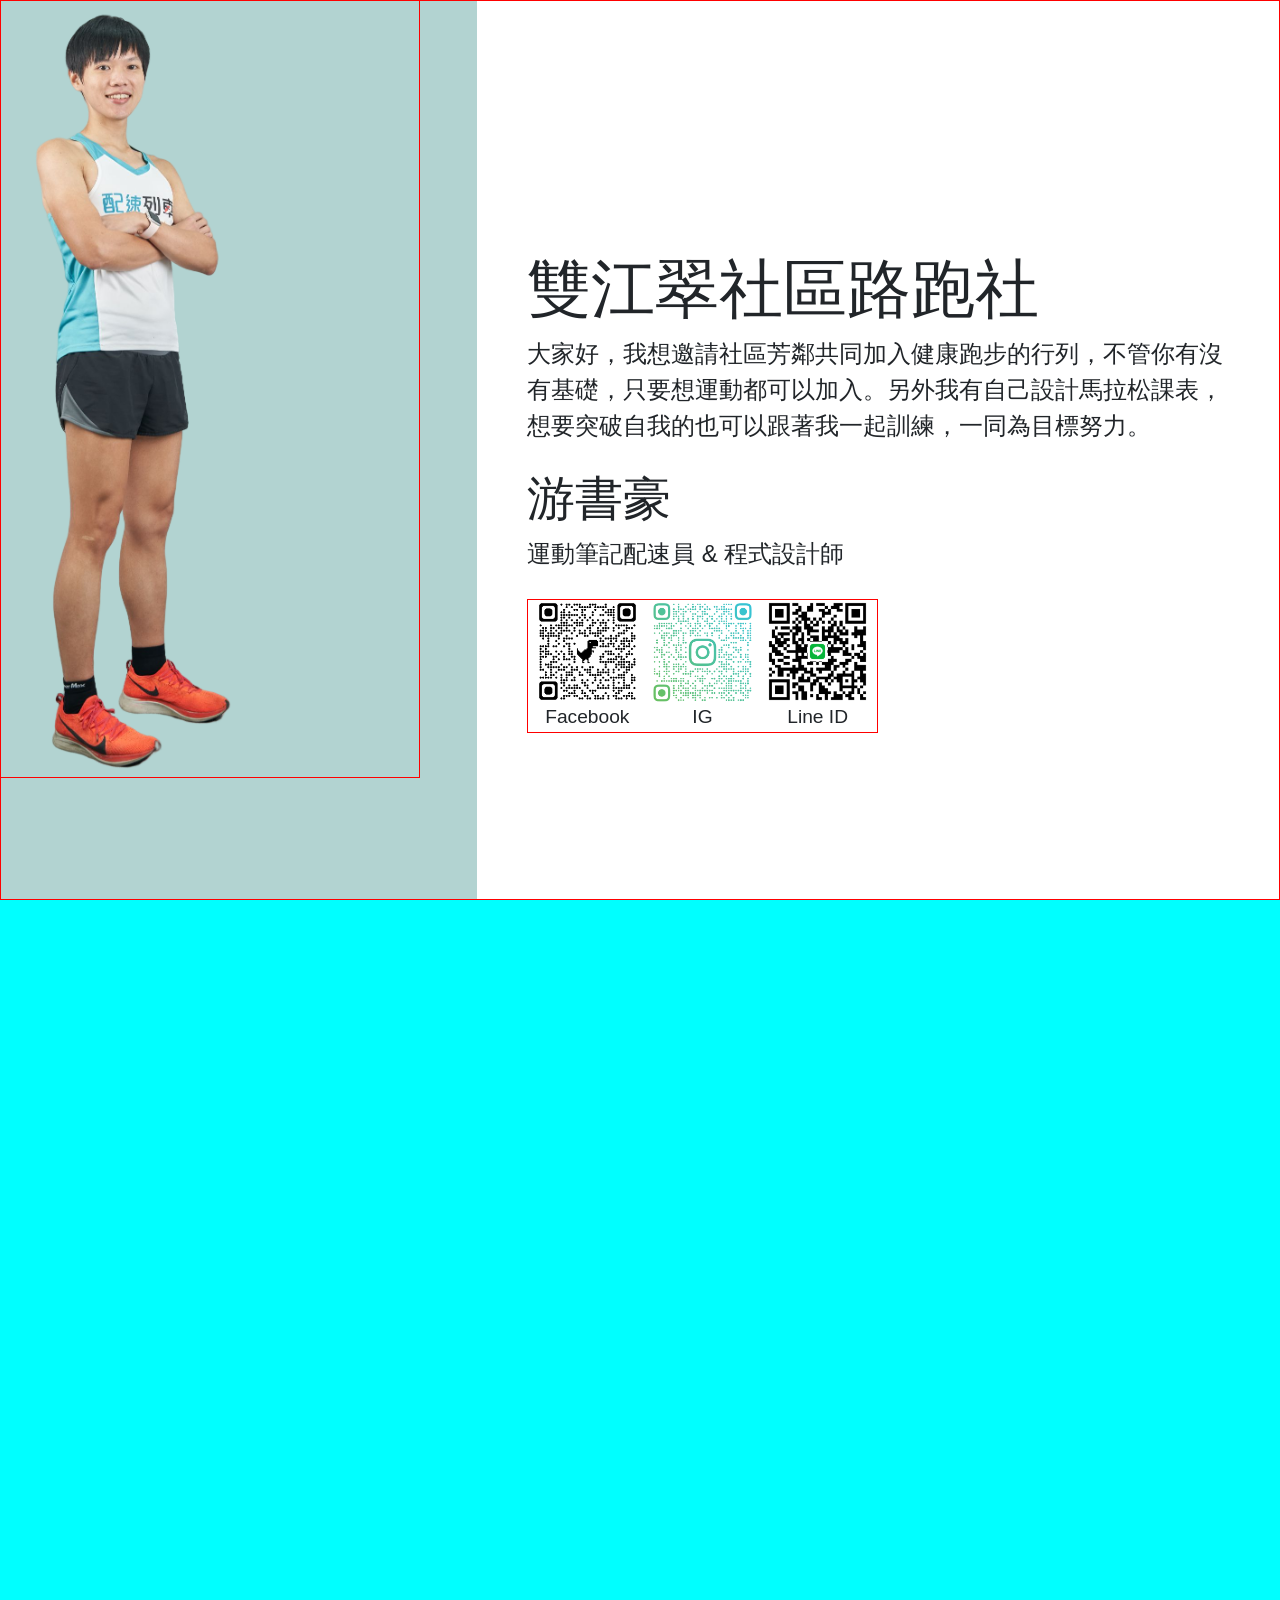
<file: index.html>
<!DOCTYPE html>
<html lang="en">

<head>
    <meta charset="UTF-8">
    <meta http-equiv="X-UA-Compatible" content="IE=edge">
    <meta name="viewport" content="width=device-width, initial-scale=1.0">
    <link rel="stylesheet" href="https://stackpath.bootstrapcdn.com/bootstrap/4.2.1/css/bootstrap.min.css"
        integrity="sha384-GJzZqFGwb1QTTN6wy59ffF1BuGJpLSa9DkKMp0DgiMDm4iYMj70gZWKYbI706tWS" crossorigin="anonymous" />
    <link rel="stylesheet" href="/index.css">
    <title>Bob running profile</title>
</head>

<body>
    <section class="main">
        <div class="imgBox">
            <img class="personalImg" src="./img/personal_img.png" alt="個人半身照片">
        </div>
        <div class="containBox">
            <div class="h2Box">
                <h2>雙江翠社區路跑社</h2>
                <p>大家好，我想邀請社區芳鄰共同加入健康跑步的行列，不管你有沒有基礎，只要想運動都可以加入。另外我有自己設計馬拉松課表，想要突破自我的也可以跟著我一起訓練，一同為目標努力。</p>
            </div>
            <div class="h3Box">
                <h3>游書豪</h3>
                <p>運動筆記配速員 & 程式設計師</p>
            </div>
            <ul class="qrCodeBox">
                <li>
                    <img src="./img/qrcode_FB.png" alt="">
                    <span>Facebook</span>
                </li>
                <li>
                    <img src="./img/qrcode_IG.png" alt="">
                    <span>IG</span>
                </li>
                <li>
                    <img src="./img/qrcode_line.png" alt="">
                    <span>Line ID</span>
                </li>
            </ul>
        </div>
        </div>
        </div>
    </section>
    <section class="questionnaireBox">

    </section>
</body>

</html>
</file>
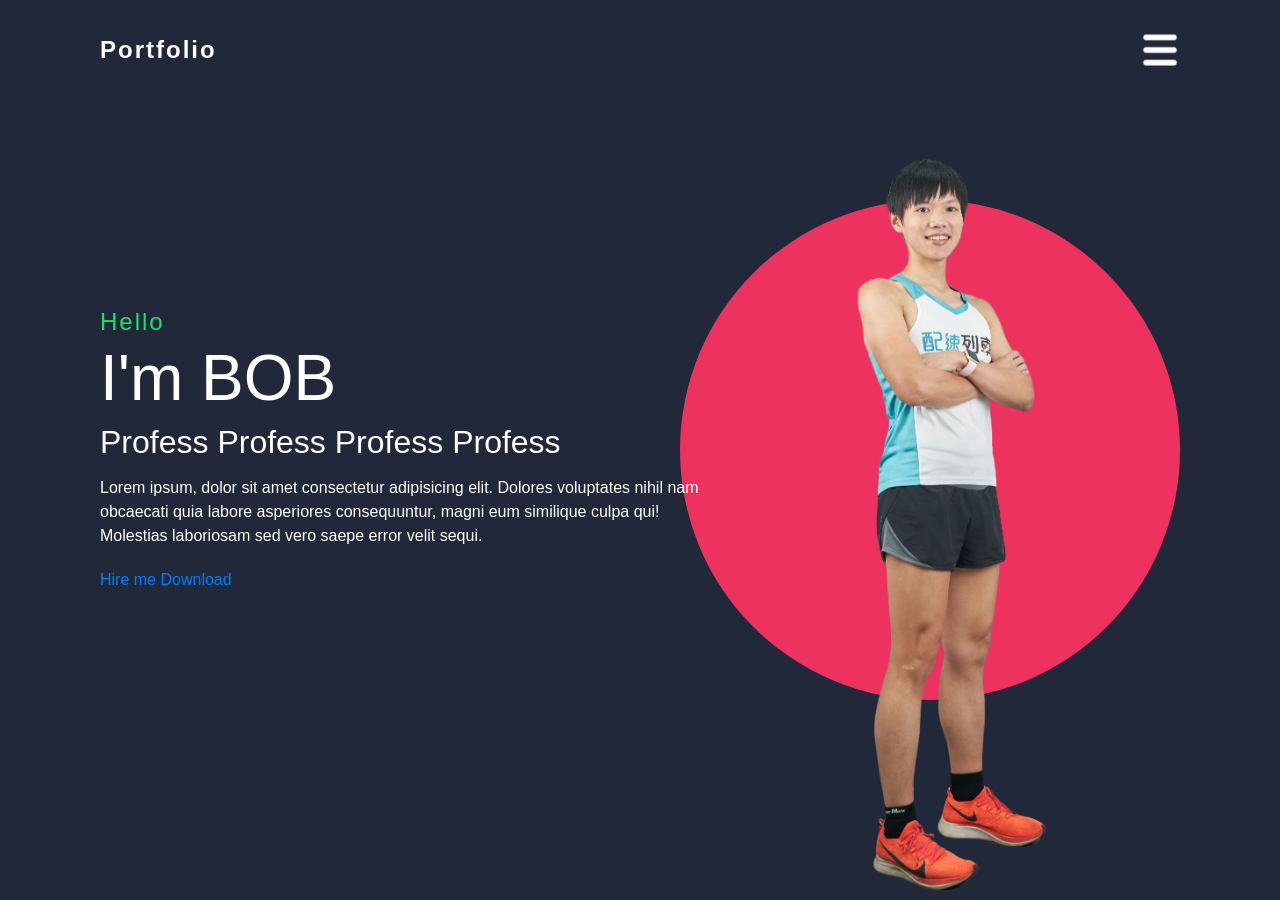
<file: index_ex.html>
<!DOCTYPE html>
<html lang="en">

<head>
    <meta charset="UTF-8">
    <meta http-equiv="X-UA-Compatible" content="IE=edge">
    <meta name="viewport" content="width=device-width, initial-scale=1.0">
    <link rel="stylesheet" href="https://stackpath.bootstrapcdn.com/bootstrap/4.2.1/css/bootstrap.min.css"
        integrity="sha384-GJzZqFGwb1QTTN6wy59ffF1BuGJpLSa9DkKMp0DgiMDm4iYMj70gZWKYbI706tWS" crossorigin="anonymous" />
    <link rel="stylesheet" href="./index_ex.css">
    <link rel="stylesheet" href="https://cdnjs.cloudflare.com/ajax/libs/font-awesome/6.2.1/css/all.min.css">
    <title>index_ex</title>
</head>

<body>
    <section class="banner">
        <header>
            <a href="#" class="logo">Portfolio</a>
            <div class="toggle"></div>
        </header>

        <img class="men" src="./img/personal_img.png" alt="個人照片">

        <div class="content">
            <div class="contentBox">
                <h4>Hello</h4>
                <h2>I'm BOB</h2>
                <h3>Profess Profess Profess Profess</h3>
                <p>Lorem ipsum, dolor sit amet consectetur adipisicing elit. Dolores voluptates nihil nam obcaecati quia
                    labore asperiores consequuntur, magni eum similique culpa qui! Molestias laboriosam sed vero saepe
                    error velit sequi.</p>
                    <a href="#">Hire me</a>
                    <a href="#">Download</a>
            </div>
        </div>
    </section>


    <script>
        const toggle = document.querySelector('.toggle');
        const banner = document.querySelector('.banner')
        toggle.onclick = function () {
            toggle.classList.toggle('active')
            banner.classList.toggle('active')
        }
    </script>

</body>

</html>
</file>
<file: index.css>
* {
  margin: 0;
  padding: 0;
  box-sizing: border-box;
  list-style: none;
}

.main {
  display: flex;
  height: 100vh;
  border: 1px solid red;
}
.main .imgBox {
  background-color: #B2D3D1;
}
.main .imgBox .personalImg {
  position: relative;
  top: -150px;
  left: -200px;
  width: 130%;
  border: 1px solid red;
  -o-object-fit: cover;
     object-fit: cover;
}
.main .containBox {
  display: flex;
  flex-direction: column;
  justify-content: space-between;
  padding: 250px 50px 150px 50px;
}
.main .containBox .h2Box h2 {
  font-size: 4rem;
}
.main .containBox .h2Box p {
  font-size: 1.5rem;
}
.main .containBox .h3Box h3 {
  font-size: 3rem;
}
.main .containBox .h3Box P {
  font-size: 1.5rem;
}
.main .containBox .qrCodeBox {
  border: 1px solid red;
  width: 50%;
  display: flex;
  justify-content: center;
}
.main .containBox .qrCodeBox li {
  width: 33%;
  text-align: center;
}
.main .containBox .qrCodeBox li span {
  font-size: 1.2rem;
}
.main .containBox .qrCodeBox li img {
  width: 90%;
}

.questionnaireBox {
  background-color: aqua;
  height: 100vh;
}/*# sourceMappingURL=index.css.map */
</file>
<file: index_ex.css>
* {
  margin: 0;
  padding: 0;
  box-sizing: border-box;
}

section {
  position: relative;
  width: 100%;
  min-height: 100vh;
  padding: 0 100px;
  display: flex;
  align-items: center;
  background: #21283a;
}

section::before {
  content: "";
  position: absolute;
  top: 50%;
  right: 100px;
  transform: translateY(-50%);
  width: 500px;
  height: 500px;
  border-radius: 50%;
  background-color: #ed325f;
  transition: 1s;
}

section.active::before {
  background-color: #21283a;
  box-shadow: 0 0 0 1200px #B2D3D1;
}

header {
  position: absolute;
  top: 0;
  left: 0;
  width: 100%;
  z-index: 1000;
  display: flex;
  justify-content: space-between;
  align-items: center;
  padding: 30px 100px;
}

header .logo {
  font-size: 1.5rem;
  color: #fff;
  letter-spacing: 2px;
  font-weight: 600;
  text-decoration: none;
  transition: 0.5s;
}

header .toggle {
  position: relative;
  width: 40px;
  height: 40px;
  background: url(./img/Menu.png);
  background-repeat: no-repeat;
  background-position: center;
  background-size: 40px;
  cursor: pointer;
}

header .toggle.active {
  background: url(./img/Close.png);
  background-repeat: no-repeat;
  background-position: center;
  background-size: 40px;
}

.men {
  position: absolute;
  z-index: 2;
  bottom: 0;
  right: 50px;
  max-width: 600px;
}

.content {
  position: relative;
  z-index: 2;
  display: flex;
  justify-content: flex-start;
  align-items: center;
  transition: 0.5s;
}

.content .contentBox {
  position: relative;
  max-width: 600px;
}

.content .contentBox h4 {
  font-weight: 400;
  color: #1ede6d;
  font-size: 1.5em;
  letter-spacing: 2px;
  margin-bottom: 10px;
}

.content .contentBox h2 {
  font-size: 4em;
  line-height: 1em;
  color: #fff;
}

.content .contentBox h3 {
  font-weight: 300;
  color: #fff;
  font-size: 2em;
  line-height: 1.5em;
}

.content .contentBox p {
  font-size: 1em;
  color: #fff;
  margin: 10px 0 20px;
  font-weight: 300;
}/*# sourceMappingURL=index_ex.css.map */
</file>
